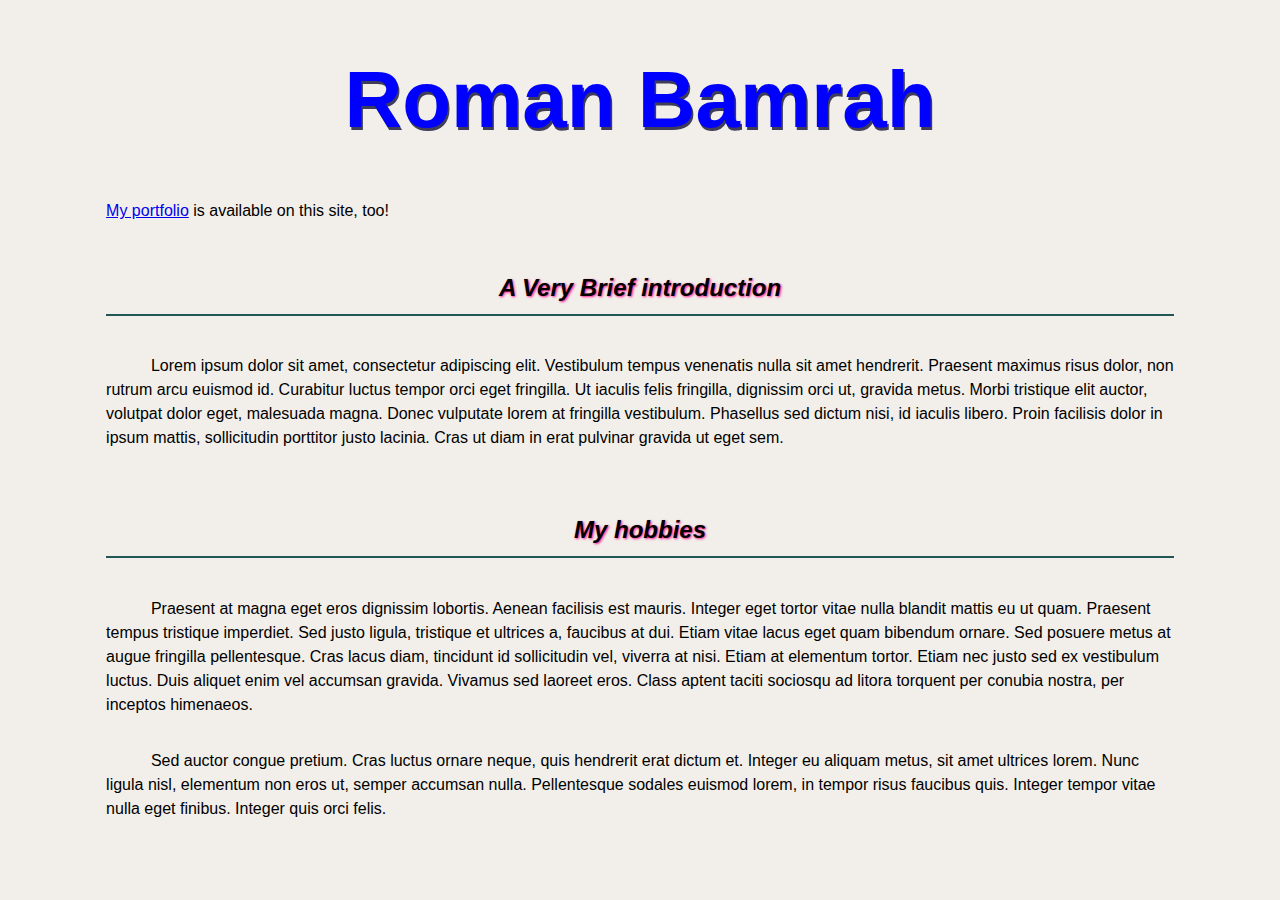
<file: index.html>
<!DOCTYPE html>
<html lang="en">
  <head>
    <meta charset="UTF-8" />
    <meta name="viewport" content="width=device-width, initial-scale=1.0" />
    <link rel="stylesheet" href="./styles/main.css">
    <title>About Me</title>
  </head>
  <body>
    <h1>Roman Bamrah</h1>

    <nav>
      <p>
        <a href="./portfolio.html">My portfolio</a> is available on this site,
        too!
      </p>
    </nav>

    <section>
      <h2>A <em>Very</em> Brief introduction</h2>

      <p>
        Lorem ipsum dolor sit amet, consectetur adipiscing elit. Vestibulum
        tempus venenatis nulla sit amet hendrerit. Praesent maximus risus dolor,
        non rutrum arcu euismod id. Curabitur luctus tempor orci eget fringilla.
        Ut iaculis felis fringilla, dignissim orci ut, gravida metus. Morbi
        tristique elit auctor, volutpat dolor eget, malesuada magna. Donec
        vulputate lorem at fringilla vestibulum. Phasellus sed dictum nisi, id
        iaculis libero. Proin facilisis dolor in ipsum mattis, sollicitudin
        porttitor justo lacinia. Cras ut diam in erat pulvinar gravida ut eget
        sem.
      </p>
    </section>

    <section>
      <h2>My hobbies</h2>

      <p>
        Praesent at magna eget eros dignissim lobortis. Aenean facilisis est
        mauris. Integer eget tortor vitae nulla blandit mattis eu ut quam.
        Praesent tempus tristique imperdiet. Sed justo ligula, tristique et
        ultrices a, faucibus at dui. Etiam vitae lacus eget quam bibendum
        ornare. Sed posuere metus at augue fringilla pellentesque. Cras lacus
        diam, tincidunt id sollicitudin vel, viverra at nisi. Etiam at elementum
        tortor. Etiam nec justo sed ex vestibulum luctus. Duis aliquet enim vel
        accumsan gravida. Vivamus sed laoreet eros. Class aptent taciti sociosqu
        ad litora torquent per conubia nostra, per inceptos himenaeos.
      </p>

      <p>
        Sed auctor congue pretium. Cras luctus ornare neque, quis hendrerit erat
        dictum et. Integer eu aliquam metus, sit amet ultrices lorem. Nunc
        ligula nisl, elementum non eros ut, semper accumsan nulla. Pellentesque
        sodales euismod lorem, in tempor risus faucibus quis. Integer tempor
        vitae nulla eget finibus. Integer quis orci felis.
      </p>
    </section>
  </body>
</html>
</file>
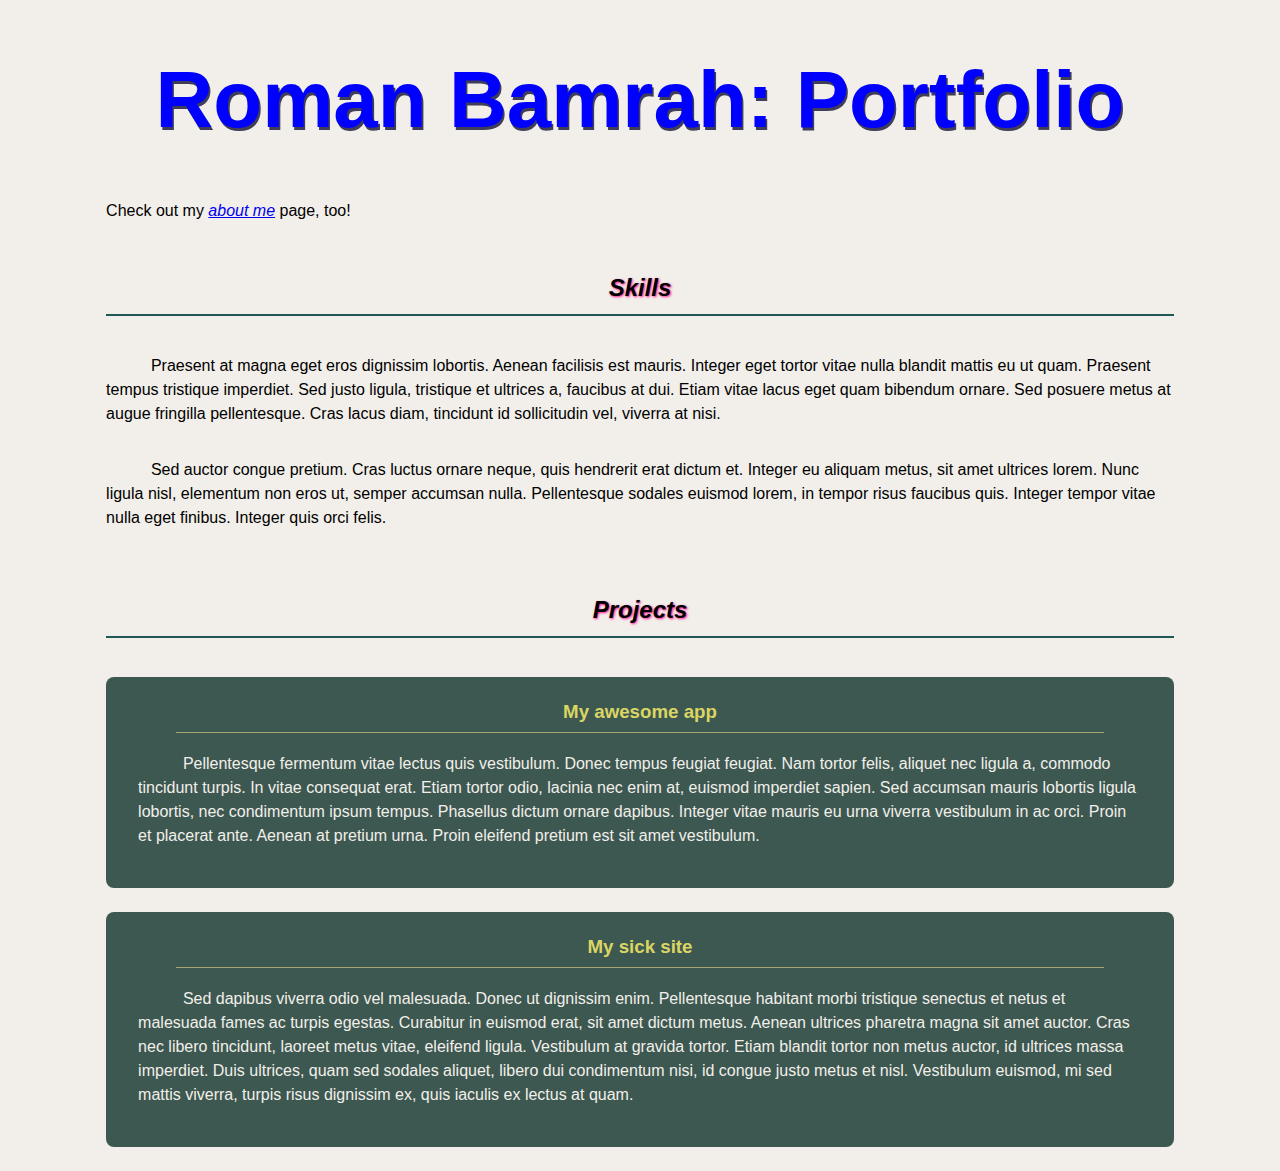
<file: portfolio.html>
<!DOCTYPE html>
<html lang="en">
  <head>
    <meta charset="UTF-8" />
    <meta name="viewport" content="width=device-width, initial-scale=1.0" />
    <link rel="stylesheet" href="./styles/main.css" />
    <title>Portfolio</title>
  </head>
  <body>
    <h1>Roman Bamrah: Portfolio</h1>

    <nav>
      <p>
        Check out my <a href="./index.html"><em>about me</em></a> page, too!
      </p>
    </nav>

    <section>
      <h2>Skills</h2>

      <p>
        Praesent at magna eget eros dignissim lobortis. Aenean facilisis est
        mauris. Integer eget tortor vitae nulla blandit mattis eu ut quam.
        Praesent tempus tristique imperdiet. Sed justo ligula, tristique et
        ultrices a, faucibus at dui. Etiam vitae lacus eget quam bibendum
        ornare. Sed posuere metus at augue fringilla pellentesque. Cras lacus
        diam, tincidunt id sollicitudin vel, viverra at nisi.
      </p>

      <p>
        Sed auctor congue pretium. Cras luctus ornare neque, quis hendrerit erat
        dictum et. Integer eu aliquam metus, sit amet ultrices lorem. Nunc
        ligula nisl, elementum non eros ut, semper accumsan nulla. Pellentesque
        sodales euismod lorem, in tempor risus faucibus quis. Integer tempor
        vitae nulla eget finibus. Integer quis orci felis.
      </p>
    </section>

    <section>
      <h2>Projects</h2>

      <div class="project">
        <h3>My awesome app</h3>

        <p>
          Pellentesque fermentum vitae lectus quis vestibulum. Donec tempus
          feugiat feugiat. Nam tortor felis, aliquet nec ligula a, commodo
          tincidunt turpis. In vitae consequat erat. Etiam tortor odio, lacinia
          nec enim at, euismod imperdiet sapien. Sed accumsan mauris lobortis
          ligula lobortis, nec condimentum ipsum tempus. Phasellus dictum ornare
          dapibus. Integer vitae mauris eu urna viverra vestibulum in ac orci.
          Proin et placerat ante. Aenean at pretium urna. Proin eleifend pretium
          est sit amet vestibulum.
        </p>
      </div>

      <div class="project">
        <h3>My sick site</h3>

        <p>
          Sed dapibus viverra odio vel malesuada. Donec ut dignissim enim.
          Pellentesque habitant morbi tristique senectus et netus et malesuada
          fames ac turpis egestas. Curabitur in euismod erat, sit amet dictum
          metus. Aenean ultrices pharetra magna sit amet auctor. Cras nec libero
          tincidunt, laoreet metus vitae, eleifend ligula. Vestibulum at gravida
          tortor. Etiam blandit tortor non metus auctor, id ultrices massa
          imperdiet. Duis ultrices, quam sed sodales aliquet, libero dui
          condimentum nisi, id congue justo metus et nisl. Vestibulum euismod,
          mi sed mattis viverra, turpis risus dignissim ex, quis iaculis ex
          lectus at quam.
        </p>
      </div>
    </section>
  </body>
</html>
</file>
<file: styles/main.css>
/*
 * https://coolors.co/f2efea-fc7753-66d7d1-403d58-dbd56e
 *
 * #F2EFEA - Isabelline
 * #FC7753 - Coral
 * #66D7D1 - Tiffany Blue
 * #403D58 - English Violet
 * #DBD56E - Straw
 */

:root {
    font-family: sans-serif;
    background-color: #F2EFEA;
    color: black;
}

body {
    max-width: 120ch;
    margin: 0 auto;
    line-height: 1.5;
}

h1, h2, h3 {
    text-align: center;
    line-height: normal;
}

h1 {
    font-size: 5em;
    font-weight: 900;
    text-shadow: 0.02em 0.04em #403D58;
    color: blue;
}

h2 {
    font-style: italic;
    border-bottom: 0.1em solid #205754;
    padding: 0.5em;
    margin: 1.6em 0;
    text-shadow: 0.05em 0.05em 0.1em deeppink;
}

section p {
    text-indent: 2.8em;
    padding-bottom: 1em;
}

.project {
    background-color: #3d5851;
    color: #F2EFEA;
    padding: 0.5em 2em;
    border-radius: 0.5em;
    margin-bottom: 1.5em;
}

.project h3 {
    color: #DBD563;
    margin-top: 1rem;
    margin-left: 2em;
    margin-right: 2em;
    border-bottom: 0.1em solid #a6a57a;
    padding-bottom: 0.5em;
}
</file>
